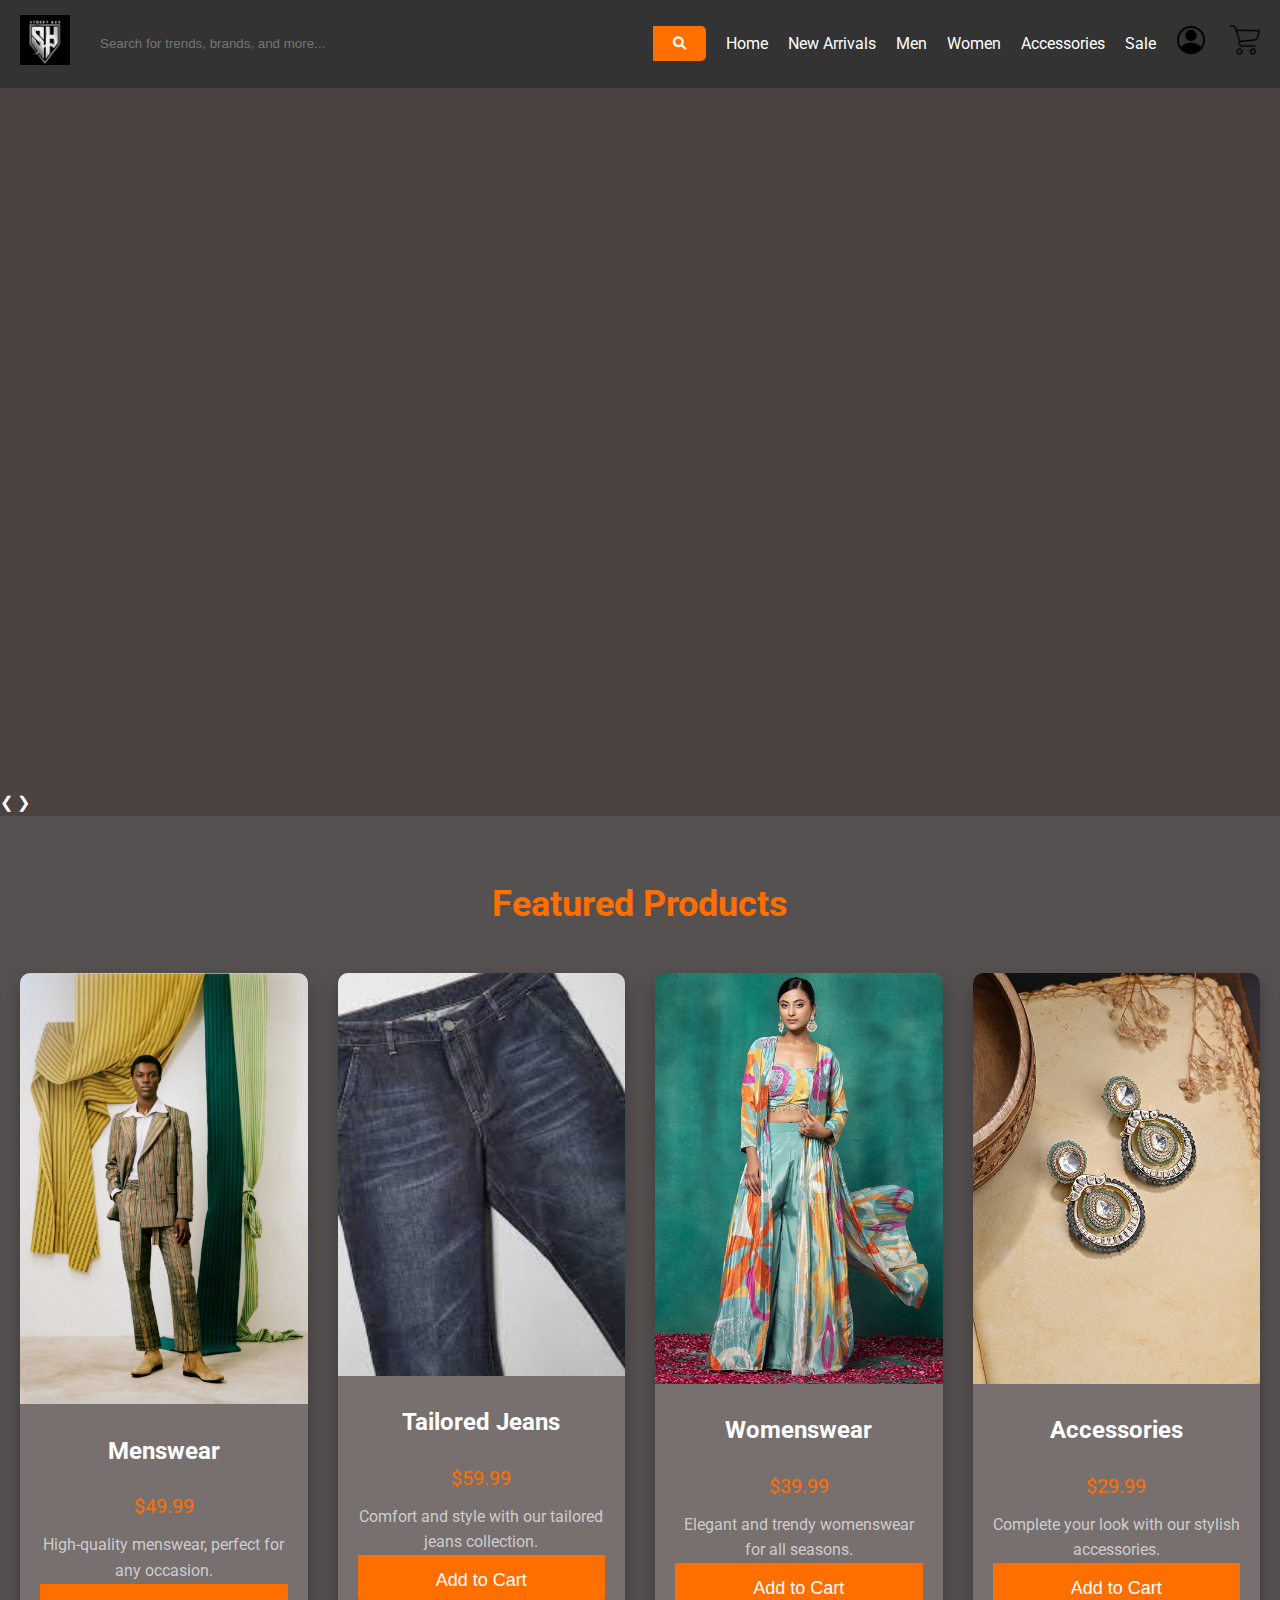
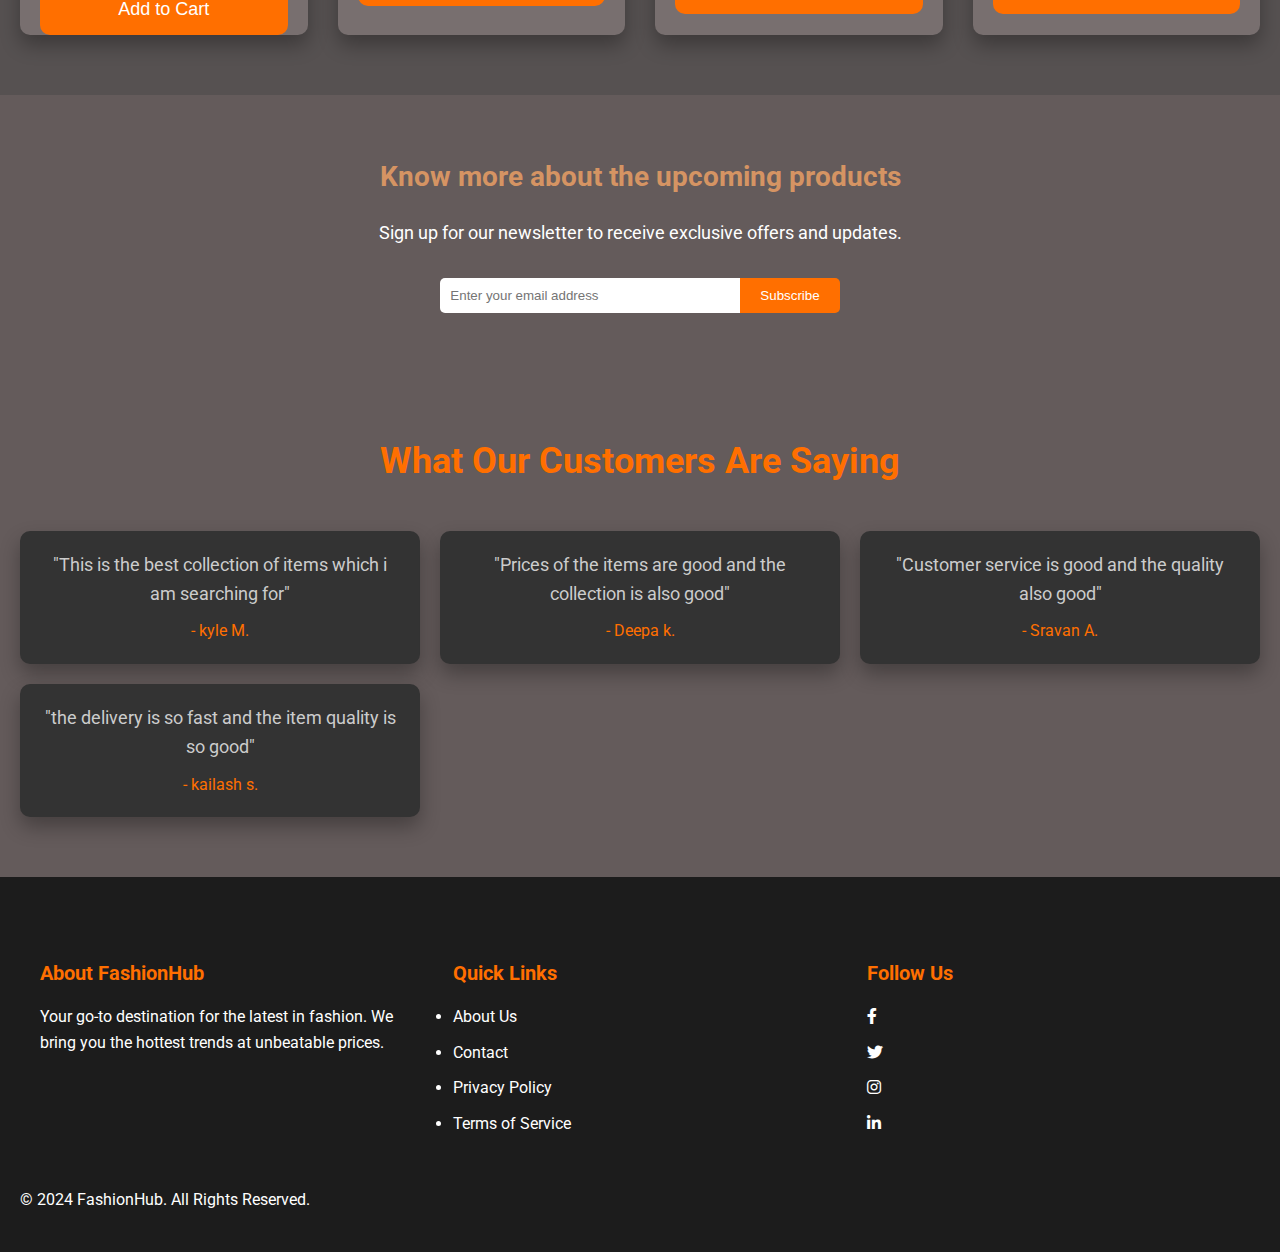
<file: index.html>
<!DOCTYPE html>
<html lang="en">
<head>
    <meta charset="UTF-8">
    <meta name="viewport" content="width=device-width, initial-scale=1.0">
    <title>FashionHub - Elevate Your Style</title>
    <link rel="stylesheet" href="style.css">
    <link rel="stylesheet" href="https://cdnjs.cloudflare.com/ajax/libs/font-awesome/6.0.0-beta3/css/all.min.css">
</head>
<body>

    <!-- Navbar Section -->
    <header class="nav-bar">
        <div class="logo">
            <img src="images/logo.jpg" alt="FashionHub Logo">
        </div>
        <div class="search-box">
            <input type="text" placeholder="Search for trends, brands, and more...">
            <button><i class="fas fa-search"></i></button>
        </div>
        <nav class="nav-links">
            <a href="index.html">Home</a>
            <a href="newarrivals.html">New Arrivals</a>
            <a href="Men.html">Men</a>
            <a href="Women.html">Women</a>
            <a href="accessories.html">Accessories</a>
            <a href="newarrivals.html">Sale</a>
        </nav>
        <div class="nav-icon">
            <img src="images/account.png" alt="Account">
            <img src="images/shopping-cart.png" alt="Cart">
        </div>
    </header>

    <!-- Hero Section -->
    <section class="hero-section">
        <div class="hero-slider">
            <div class="hero-slide">
                <img src="images/summercollection.webp" alt="Summer Collection">
                <div class="slide-overlay">
                    <h1>Summer Collection</h1>
                    <p>Hot styles for a hotter season.</p>
                    <button>Shop Now</button>
                </div>
            </div>
            <div class="hero-slide">
                <img src="images/newarrivals.jpg" alt="New Arrivals">
                <div class="slide-overlay">
                    <h1>New Arrivals</h1>
                    <p>Stay ahead of the trends.</p>
                    <button>Discover More</button>
                </div>
            </div>
            <div class="hero-slide">
                <img src="images/streetwear.webp" alt="Streetwear Essentials">
                <div class="slide-overlay">
                    <h1>Streetwear Essentials</h1>
                    <p>Bold looks for the urban jungle.</p>
                    <button>Explore Now</button>
                </div>
            </div>
        </div>
        <div class="slider-controls">
            <span class="prev">&#10094;</span>
            <span class="next">&#10095;</span>
        </div>
    </section>

    <!-- Featured Products Section -->
    <section class="featured-products">
        <h2>Featured Products</h2>
        <div class="product-grid">
            <div class="card">
                <img src="images/menswear.webp" alt="Menswear">
                <h1>Menswear</h1>
                <p class="price">$49.99</p>
                <p>High-quality menswear, perfect for any occasion.</p>
                <p><button>Add to Cart</button></p>
            </div>
            <div class="card">
                <img src="images/tailored.jpg" alt="Tailored Jeans">
                <h1>Tailored Jeans</h1>
                <p class="price">$59.99</p>
                <p>Comfort and style with our tailored jeans collection.</p>
                <p><button>Add to Cart</button></p>
            </div>
            <div class="card">
                <img src="images/womenswear.avif" alt="Womenswear">
                <h1>Womenswear</h1>
                <p class="price">$39.99</p>
                <p>Elegant and trendy womenswear for all seasons.</p>
                <p><button>Add to Cart</button></p>
            </div>
            <div class="card">
                <img src="images/accessories.avif" alt="Accessories">
                <h1>Accessories</h1>
                <p class="price">$29.99</p>
                <p>Complete your look with our stylish accessories.</p>
                <p><button>Add to Cart</button></p>
            </div>
        </div>
    </section>

    <!-- Newsletter Subscription Section -->
    <section class="newsletter">
        <h2>Know more about the upcoming products</h2>
        <p>Sign up for our newsletter to receive exclusive offers and updates.</p>
        <div class="newsletter-box">
            <input type="email" placeholder="Enter your email address">
            <button>Subscribe</button>
        </div>
    </section>

    <!-- Customer Reviews Section -->
    <section class="customer-reviews">
        <h2>What Our Customers Are Saying</h2>
        <div class="review-grid">
            <div class="review-card">
                <p>"This is the best collection of items which i am searching for"</p>
                <span>- kyle M.</span>
            </div>
            <div class="review-card">
                <p>"Prices of the items are good and the collection is also good"</p>
                <span>- Deepa k.</span>
            </div>
            <div class="review-card">
                <p>"Customer service is good and the quality also good"</p>
                <span>- Sravan A.</span>
            </div>
            <div class="review-card">
                <p>"the delivery is so fast and the item quality is so good"</p>
                <span>- kailash s.</span>
            </div>
        </div>
    </section>

    <!-- Footer Section -->
    <footer class="footer">
        <div class="footer-content">
            <div class="footer-section about">
                <h3>About FashionHub</h3>
                <p>Your go-to destination for the latest in fashion. We bring you the hottest trends at unbeatable prices.</p>
            </div>
            <div class="footer-section links">
                <h3>Quick Links</h3>
                <ul>
                    <li><a href="#">About Us</a></li>
                    <li><a href="#">Contact</a></li>
                    <li><a href="#">Privacy Policy</a></li>
                    <li><a href="#">Terms of Service</a></li>
                </ul>
            </div>
            <div class="footer-section social">
                <h3>Follow Us</h3>
                <a href="#"><i class="fab fa-facebook-f"></i></a>
                <a href="#"><i class="fab fa-twitter"></i></a>
                <a href="#"><i class="fab fa-instagram"></i></a>
                <a href="#"><i class="fab fa-linkedin-in"></i></a>
            </div>
        </div>
        <div class="footer-bottom">
            <p>&copy; 2024 FashionHub. All Rights Reserved.</p>
        </div>
    </footer>

</body>
</html>
</file>
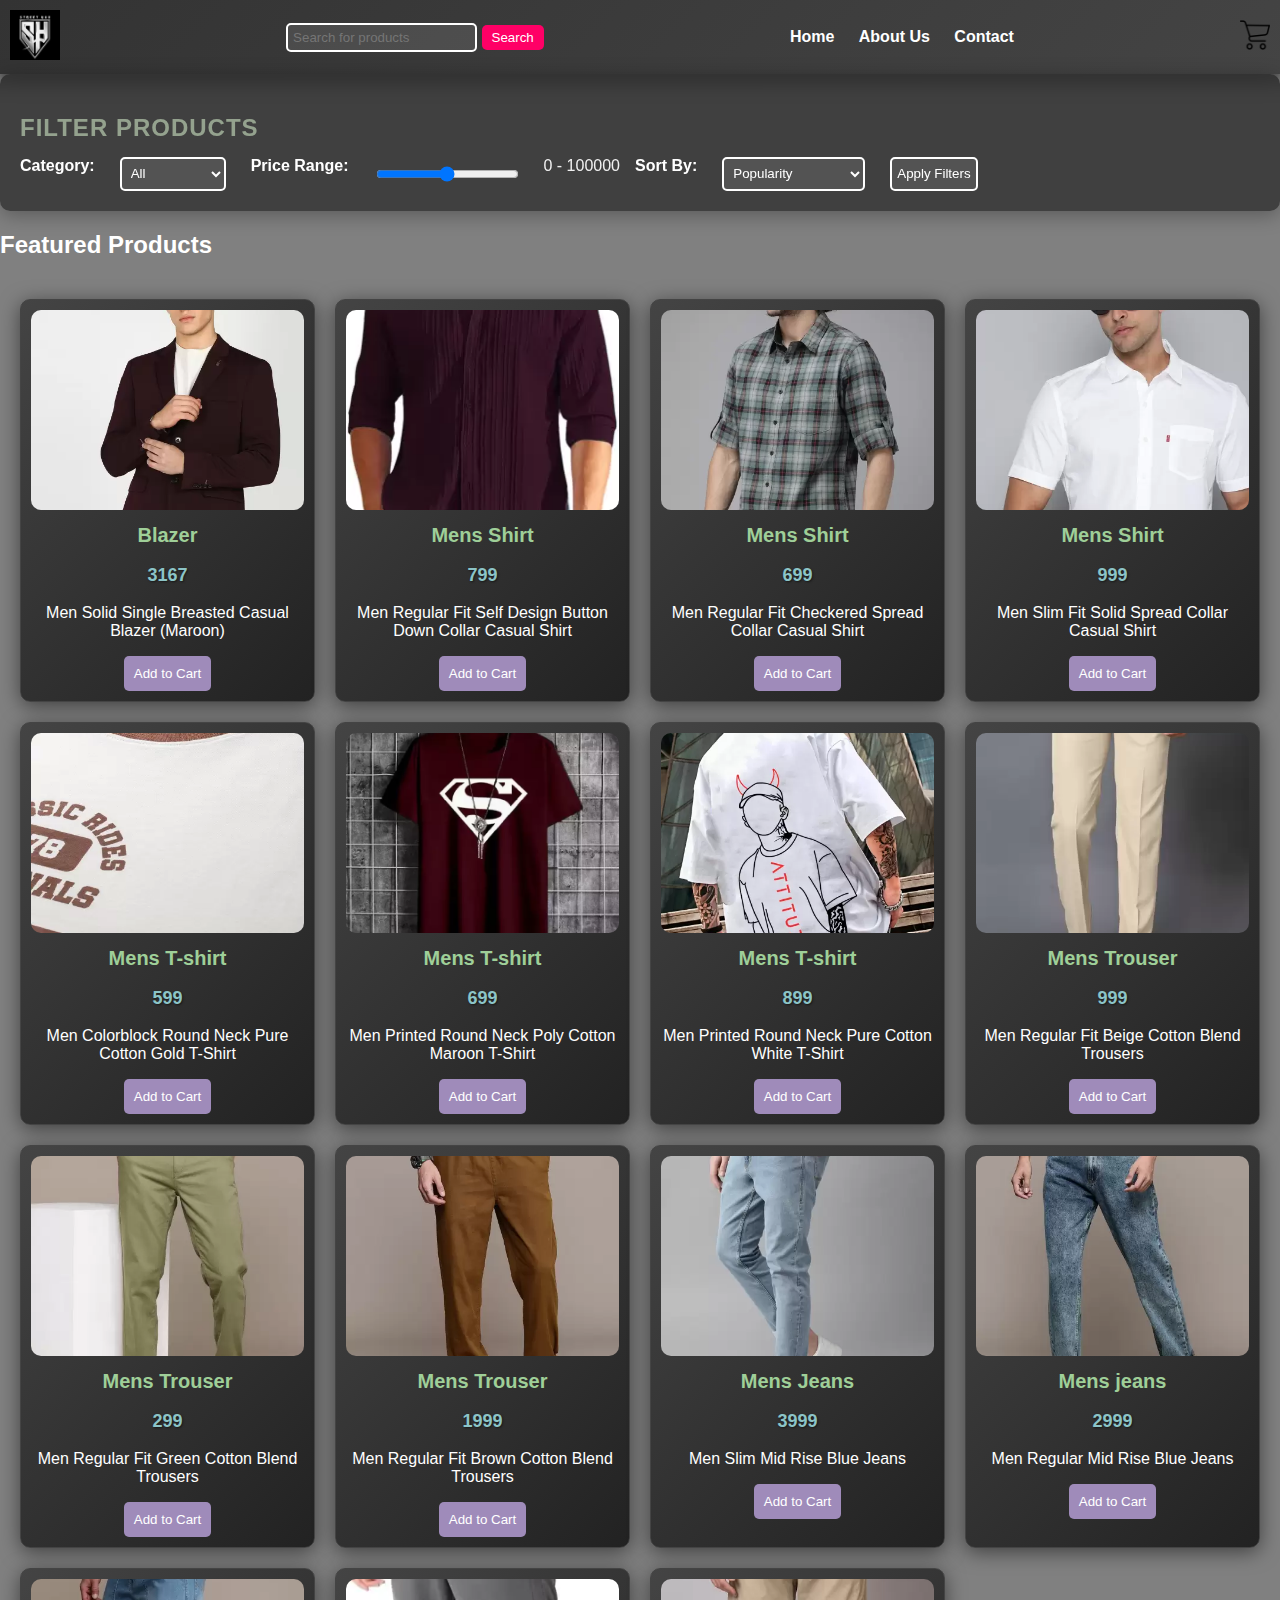
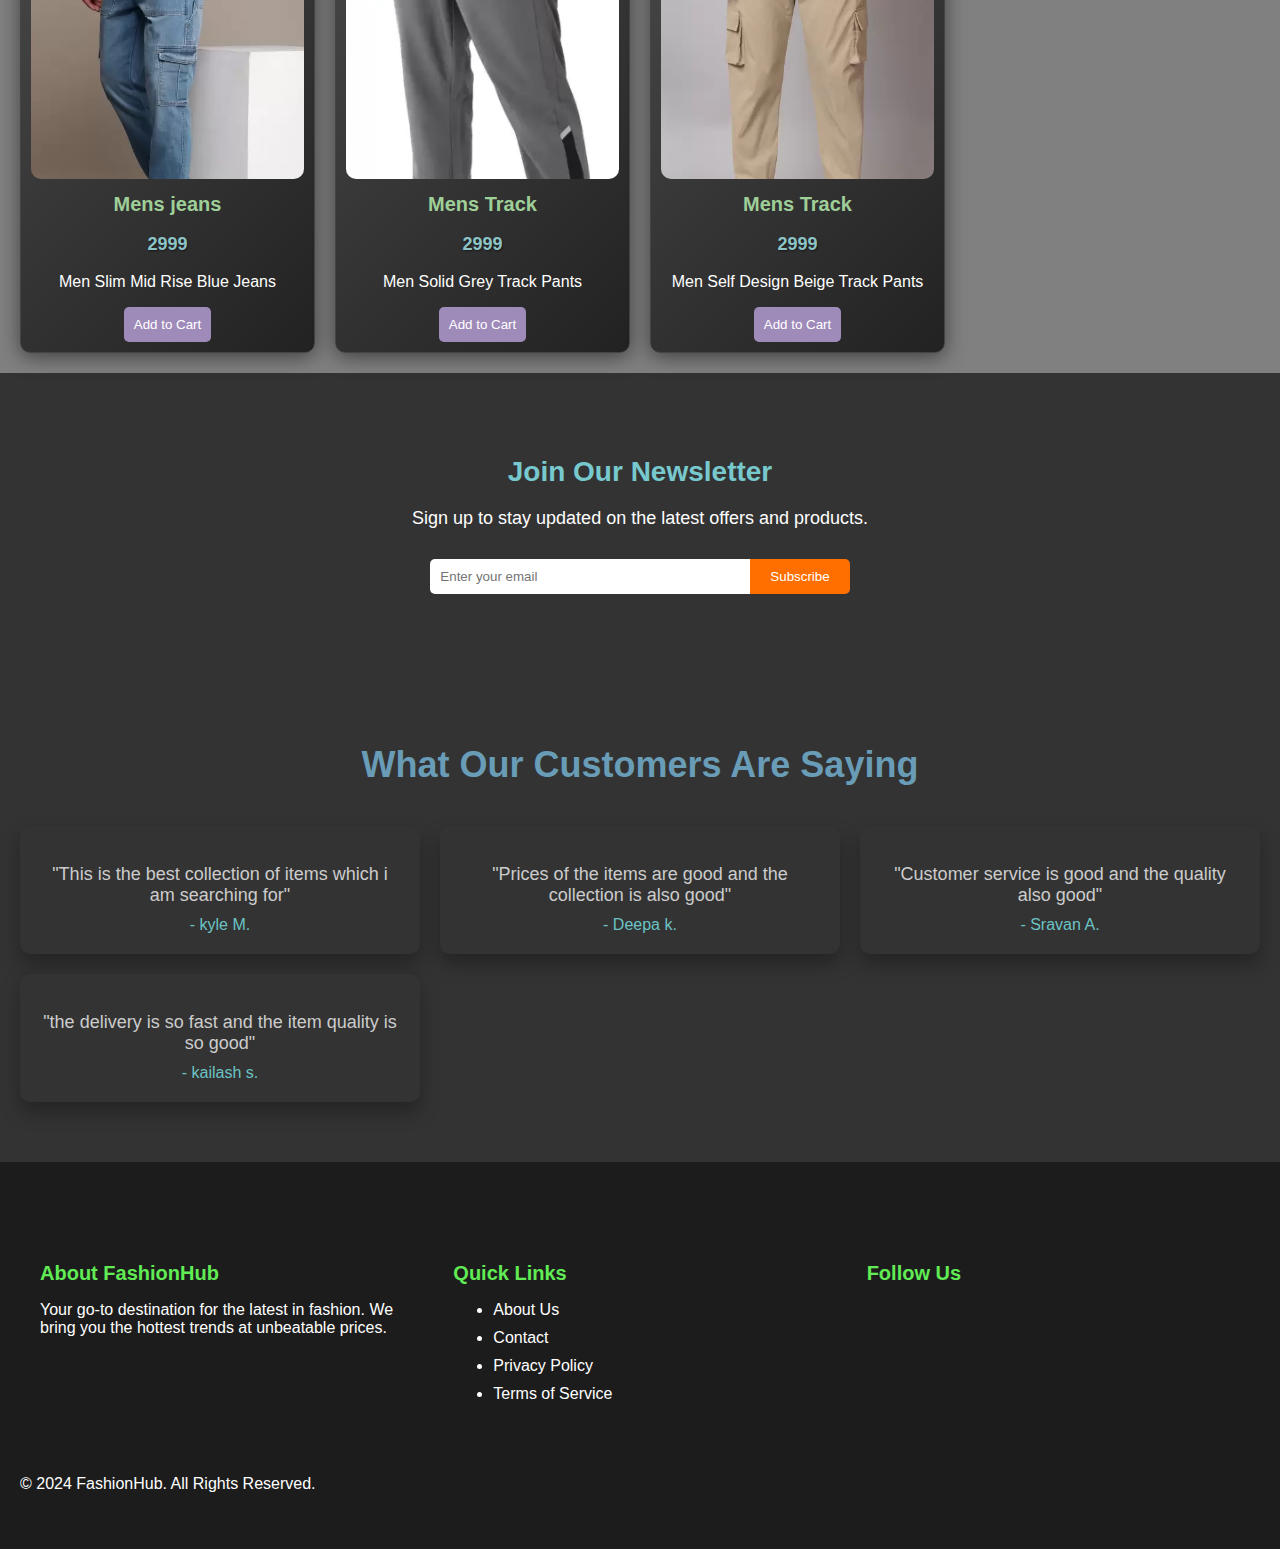
<file: Men.html>
<!DOCTYPE html>
<html lang="en">
<head>
    <meta charset="UTF-8">
    <meta name="viewport" content="width=device-width, initial-scale=1.0">
    <title>Online Shopping Platform</title>
    <link rel="stylesheet" href="index.css">
</head>
<body>

    <!-- Navbar -->
    <div class="nav-bar">
        <div class="logo">
            <a href="index.html"><img src="images/logo.jpg" alt="Logo"></a>
        </div>
        <div class="search-box">
            <input type="text" placeholder="Search for products">
            <button type="submit">Search</button>
        </div>
        <div class="nav-links">
            <a href="index.html">Home</a>
            <a href="about.html">About Us</a>
            <a href="contact.html">Contact</a>
        </div>
        <div class="nav-icon">
            <a target = "_blank" href="cart.html"><img src="images/shopping-cart.png" alt="Cart"></a>
        </div>
    </div>
     <!-- Filter Section -->
     <div class="filter-section">
        <h2>Filter Products</h2>
        <form>
            <label for="category">Category:</label>
            <select id="category" name="category">
                <option value="all">All</option>
                <option value="clothing">Clothing</option>
                <option value="footwear">Footwear</option>
                <option value="accessories">Accessories</option>
            </select>

            <label for="price-range">Price Range:</label>
            <input type="range" id="price-range" name="price-range" min="0" max="1000">
            <span id="price-range-value">0 - 100000</span>

            <label for="sort">Sort By:</label>
            <select id="sort" name="sort">
                <option value="popularity">Popularity</option>
                <option value="newest">Newest</option>
                <option value="price-low-high">Price: Low to High</option>
                <option value="price-high-low">Price: High to Low</option>
            </select>

            <button type="submit">Apply Filters</button>
        </form>
    </div>
    <!-- Featured Products Section -->
    <section class="featured-products">
        <h2>Featured Products</h2>
        <div class="product-grid">
            <div class="card">
                <img src="images/mensblazer.webp" alt="Product 1">
                <h1>Blazer </h1>
                <p class="price">3167</p>
                <p>Men Solid Single Breasted Casual Blazer  (Maroon)</p>
                <button>Add to Cart</button>
            </div>
            <div class="card">
                <img src="images/mensshirt.webp" alt="Product 2">
                <h1>Mens Shirt</h1>
                <p class="price">799</p>
                <p>Men Regular Fit Self Design Button Down Collar Casual Shirt</p>
                <button>Add to Cart</button>
            </div>
            <div class="card">
                <img src="images/mensshirt2.webp" alt="Product 3">
                <h1>Mens Shirt</h1>
                <p class="price">699</p>
                <p>Men Regular Fit Checkered Spread Collar Casual Shirt</p>
                <button>Add to Cart</button>
            </div>
            <div class="card">
                <img src="images/mensshirt3.webp" alt="Product 2">
                <h1>Mens Shirt</h1>
                <p class="price">999</p>
                <p>Men Slim Fit Solid Spread Collar Casual Shirt</p>
                <button>Add to Cart</button>
            </div>
            <div class="card">
                <img src="images/mentshirt1.webp" alt="Product 2">
                <h1>Mens T-shirt</h1>
                <p class="price">599</p>
                <p>Men Colorblock Round Neck Pure Cotton Gold T-Shirt</p>
                <button>Add to Cart</button>
            </div>
            <div class="card">
                <img src="images/mentshirt2.webp" alt="Product 2">
                <h1>Mens T-shirt</h1>
                <p class="price">699</p>
                <p>Men Printed Round Neck Poly Cotton Maroon T-Shirt</p>
                <button>Add to Cart</button>
            </div>
            <div class="card">
                <img src="images/mentshirt3.webp" alt="Product 2">
                <h1>Mens T-shirt</h1>
                <p class="price">899</p>
                <p>Men Printed Round Neck Pure Cotton White T-Shirt</p>
                <button>Add to Cart</button>
            </div>
            <div class="card">
                <img src="images/mentrou1.webp" alt="Product 2">
                <h1>Mens Trouser</h1>
                <p class="price">999</p>
                <p>Men Regular Fit Beige Cotton Blend Trousers</p>
                <button>Add to Cart</button>
            </div>
            <div class="card">
                <img src="images/mentrou2.webp" alt="Product 2">
                <h1>Mens Trouser</h1>
                <p class="price">299</p>
                <p>Men Regular Fit Green Cotton Blend Trousers</p>
                <button>Add to Cart</button>
            </div>
            <div class="card">
                <img src="images/mentrou3.webp" alt="Product 2">
                <h1>Mens Trouser</h1>
                <p class="price">1999</p>
                <p>Men Regular Fit Brown Cotton Blend Trousers</p>
                <button>Add to Cart</button>
            </div>
            <div class="card">
                <img src="images/menjeans1.webp" alt="Product 2">
                <h1>Mens Jeans</h1>
                <p class="price">3999</p>
                <p>Men Slim Mid Rise Blue Jeans</p>
                <button>Add to Cart</button>
            </div>
            <div class="card">
                <img src="images/menjeans2.webp" alt="Product 2">
                <h1>Mens jeans</h1>
                <p class="price">2999</p>
                <p>Men Regular Mid Rise Blue Jeans</p>
                <button>Add to Cart</button>
            </div>
            <div class="card">
                <img src="images/menjeans3.webp" alt="Product 2">
                <h1>Mens jeans</h1>
                <p class="price">2999</p>
                <p>Men Slim Mid Rise Blue Jeans</p>
                <button>Add to Cart</button>
            </div>
            <div class="card">
                <img src="images/mentrack1.webp" alt="Product 2">
                <h1>Mens Track</h1>
                <p class="price">2999</p>
                <p>Men Solid Grey Track Pants</p>
                <button>Add to Cart</button>
            </div>
            <div class="card">
                <img src="images/mentrack2.webp" alt="Product 2">
                <h1>Mens Track</h1>
                <p class="price">2999</p>
                <p>Men Self Design Beige Track Pants</p>
                <button>Add to Cart</button>
            </div>
        </div>
    </section>

    <!-- Newsletter Section -->
    <section class="newsletter">
        <h2>Join Our Newsletter</h2>
        <p>Sign up to stay updated on the latest offers and products.</p>
        <div class="newsletter-box">
            <input type="email" placeholder="Enter your email">
            <button type="submit">Subscribe</button>
        </div>
    </section>

    <!-- Customer Reviews Section -->
    <section class="customer-reviews">
        <h2>What Our Customers Are Saying</h2>
        <div class="review-grid">
            <div class="review-card">
                <p>"This is the best collection of items which i am searching for"</p>
                <span>- kyle M.</span>
            </div>
            <div class="review-card">
                <p>"Prices of the items are good and the collection is also good"</p>
                <span>- Deepa k.</span>
            </div>
            <div class="review-card">
                <p>"Customer service is good and the quality also good"</p>
                <span>- Sravan A.</span>
            </div>
            <div class="review-card">
                <p>"the delivery is so fast and the item quality is so good"</p>
                <span>- kailash s.</span>
            </div>
        </div>
    </section>

    <!-- Footer -->
    <footer class="footer">
        <div class="footer-content">
            <div class="footer-section about">
                <h3>About FashionHub</h3>
                <p>Your go-to destination for the latest in fashion. We bring you the hottest trends at unbeatable prices.</p>
            </div>
            <div class="footer-section links">
                <h3>Quick Links</h3>
                <ul>
                    <li><a href="#">About Us</a></li>
                    <li><a href="#">Contact</a></li>
                    <li><a href="#">Privacy Policy</a></li>
                    <li><a href="#">Terms of Service</a></li>
                </ul>
            </div>
            <div class="footer-section social">
                <h3>Follow Us</h3>
                <a href="#"><i class="fab fa-facebook-f"></i></a>
                <a href="#"><i class="fab fa-twitter"></i></a>
                <a href="#"><i class="fab fa-instagram"></i></a>
                <a href="#"><i class="fab fa-linkedin-in"></i></a>
            </div>
        </div>
        <div class="footer-bottom">
            <p>&copy; 2024 FashionHub. All Rights Reserved.</p>
        </div>
    </footer>

</body>
</html>
</file>
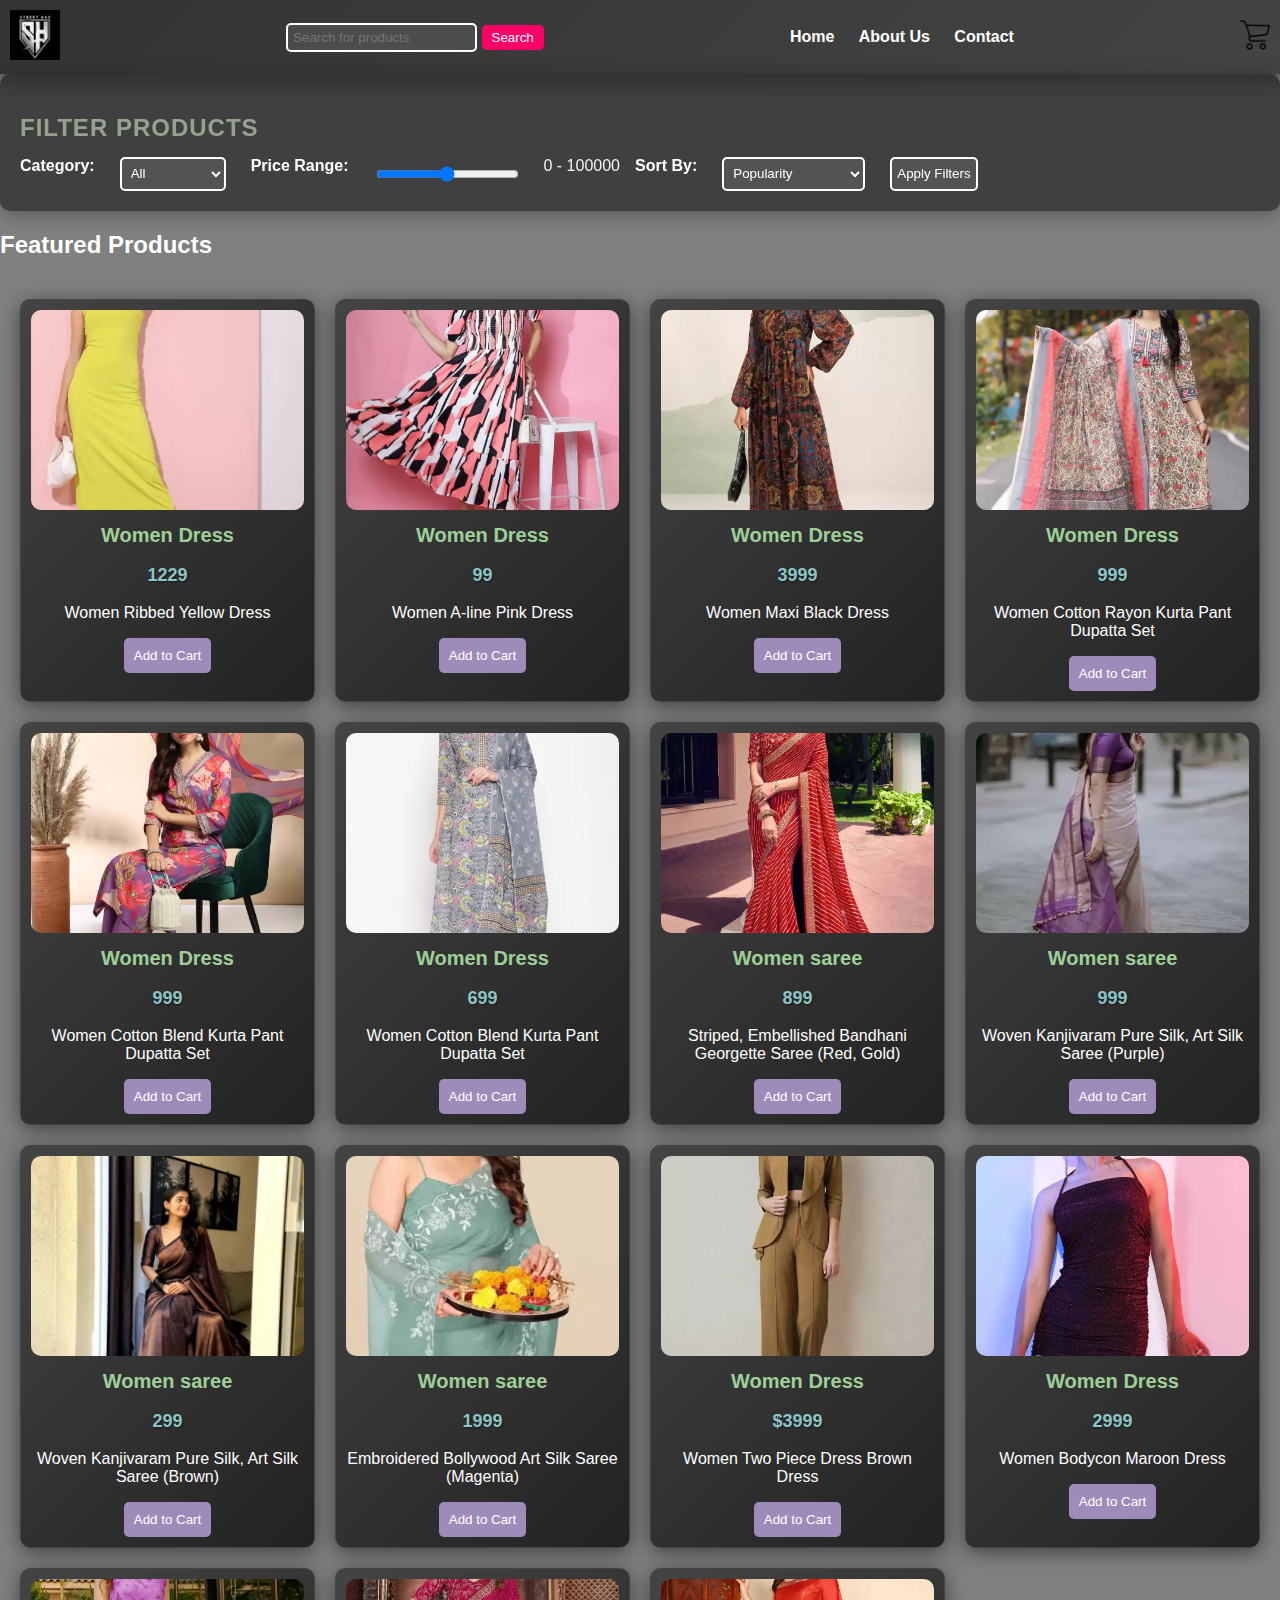
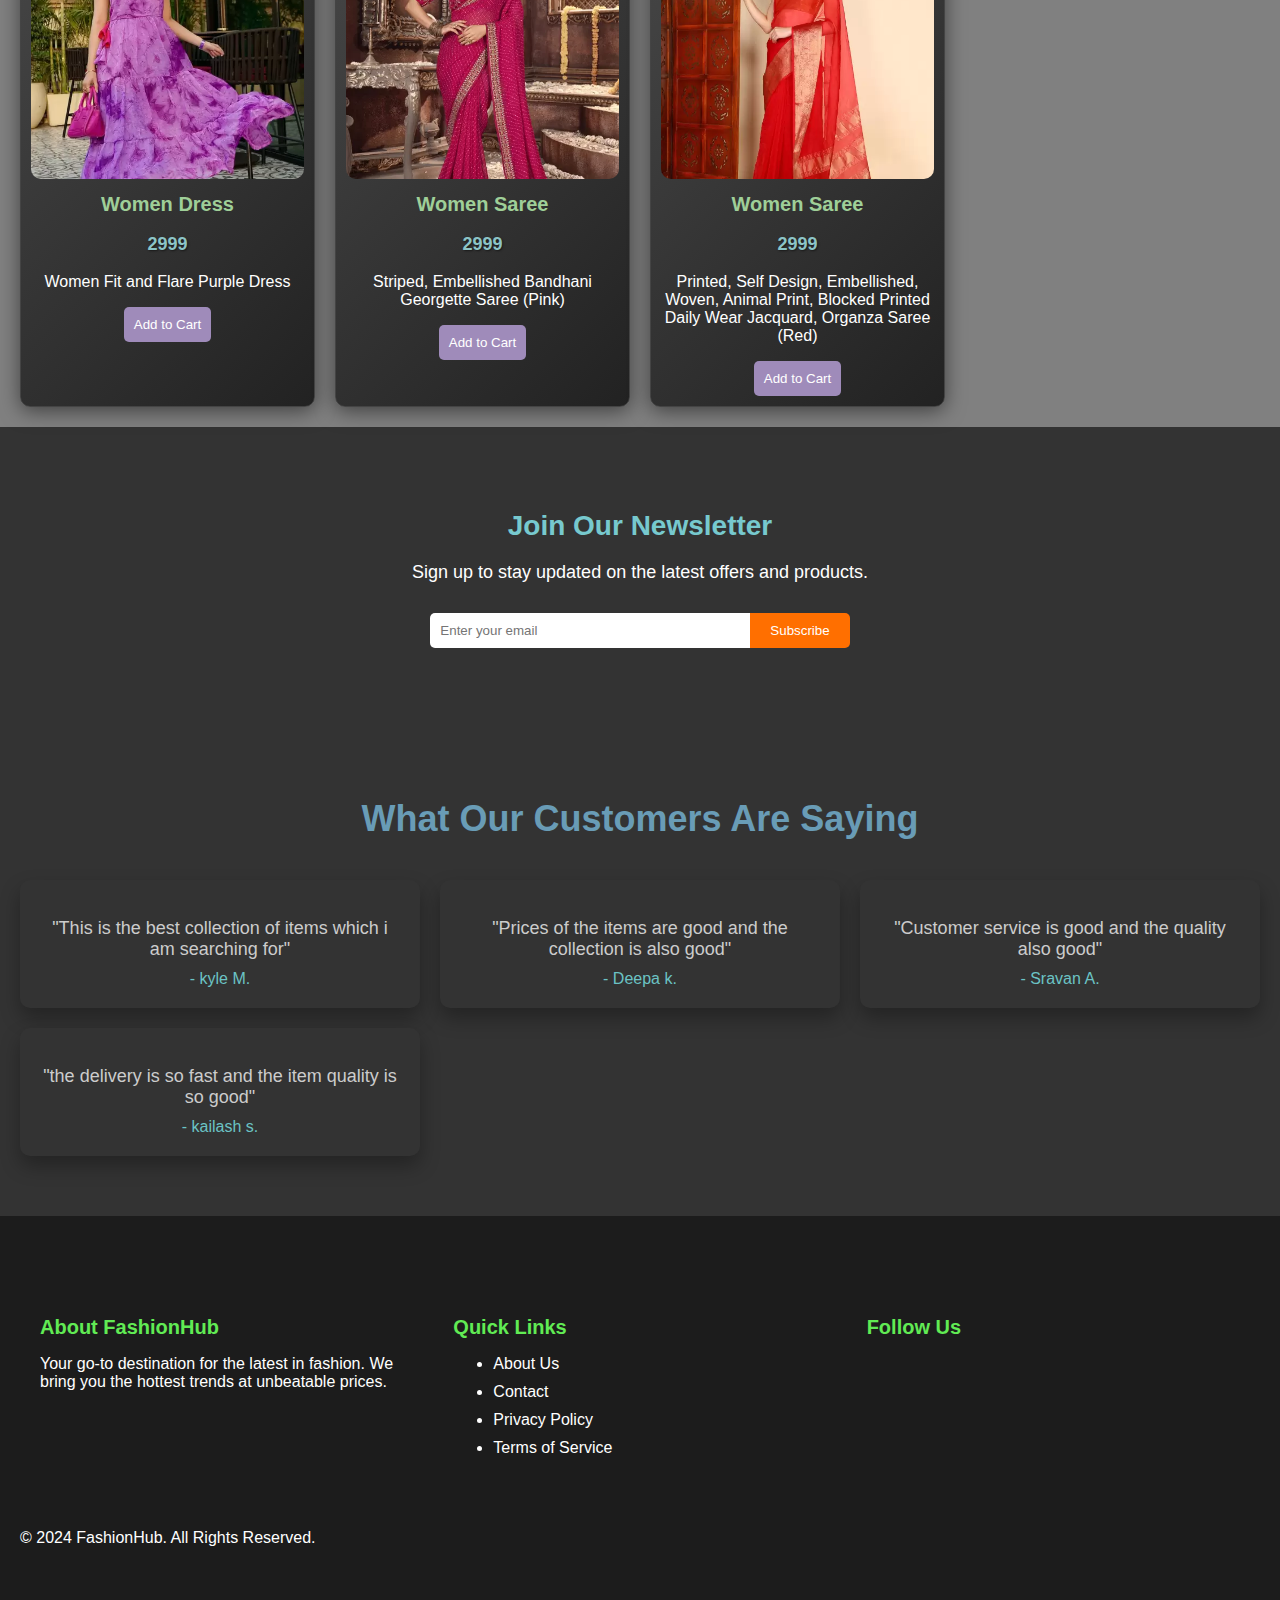
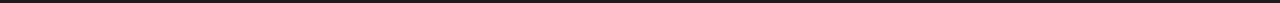
<file: Women.html>
<!DOCTYPE html>
<html lang="en">
<head>
    <meta charset="UTF-8">
    <meta name="viewport" content="width=device-width, initial-scale=1.0">
    <title>Online Shopping Platform</title>
    <link rel="stylesheet" href="index.css">
</head>
<body>

    <!-- Navbar -->
    <div class="nav-bar">
        <div class="logo">
            <a href="index.html"><img src="images/logo.jpg" alt="Logo"></a>
        </div>
        <div class="search-box">
            <input type="text" placeholder="Search for products">
            <button type="submit">Search</button>
        </div>
        <div class="nav-links">
            <a href="index.html">Home</a>
            <a href="about.html">About Us</a>
            <a href="contact.html">Contact</a>
        </div>
        <div class="nav-icon">
            <a target = "_blank" href="cart.html"><img src="images/shopping-cart.png" alt="Cart"></a>
        </div>
    </div>
     <!-- Filter Section -->
     <div class="filter-section">
        <h2>Filter Products</h2>
        <form>
            <label for="category">Category:</label>
            <select id="category" name="category">
                <option value="all">All</option>
                <option value="clothing">Clothing</option>
                <option value="footwear">Footwear</option>
                <option value="accessories">Accessories</option>
            </select>

            <label for="price-range">Price Range:</label>
            <input type="range" id="price-range" name="price-range" min="0" max="1000">
            <span id="price-range-value">0 - 100000</span>

            <label for="sort">Sort By:</label>
            <select id="sort" name="sort">
                <option value="popularity">Popularity</option>
                <option value="newest">Newest</option>
                <option value="price-low-high">Price: Low to High</option>
                <option value="price-high-low">Price: High to Low</option>
            </select>

            <button type="submit">Apply Filters</button>
        </form>
    </div>
    <!-- Featured Products Section -->
    <section class="featured-products">
        <h2>Featured Products</h2>
        <div class="product-grid">
            <div class="card">
                <img src="images/womendress1.webp" alt="Product 1">
                <h1>Women Dress </h1>
                <p class="price">1229</p>
                <p>Women Ribbed Yellow Dress</p>
                <button>Add to Cart</button>
            </div>
            <div class="card">
                <img src="images/womendress2.webp" alt="Product 2">
                <h1>Women Dress</h1>
                <p class="price">99</p>
                <p>Women A-line Pink Dress</p>
                <button>Add to Cart</button>
            </div>
            <div class="card">
                <img src="images/womendress3.webp" alt="Product 3">
                <h1>Women Dress</h1>
                <p class="price">3999</p>
                <p>Women Maxi Black Dress</p>
                <button>Add to Cart</button>
            </div>
            <div class="card">
                <img src="images/womendress4.webp" alt="Product 2">
                <h1>Women Dress</h1>
                <p class="price">999</p>
                <p>Women Cotton Rayon Kurta Pant Dupatta Set</p>
                <button>Add to Cart</button>
            </div>
            <div class="card">
                <img src="images/womendress5.webp" alt="Product 2">
                <h1>Women Dress</h1>
                <p class="price">999</p>
                <p>Women Cotton Blend Kurta Pant Dupatta Set</p>
                <button>Add to Cart</button>
            </div>
            <div class="card">
                <img src="images/womendress6.webp" alt="Product 2">
                <h1>Women Dress</h1>
                <p class="price">699</p>
                <p>Women Cotton Blend Kurta Pant Dupatta Set</p>
                <button>Add to Cart</button>
            </div>
            <div class="card">
                <img src="images/womensaree1.webp" alt="Product 2">
                <h1>Women saree</h1>
                <p class="price">899</p>
                <p>Striped, Embellished Bandhani Georgette Saree  (Red, Gold)</p>
                <button>Add to Cart</button>
            </div>
            <div class="card">
                <img src="images/womensaree2.webp" alt="Product 2">
                <h1>Women saree</h1>
                <p class="price">999</p>
                <p>Woven Kanjivaram Pure Silk, Art Silk Saree  (Purple)</p>
                <button>Add to Cart</button>
            </div>
            <div class="card">
                <img src="images/womensaree3.webp" alt="Product 2">
                <h1>Women saree</h1>
                <p class="price">299</p>
                <p>Woven Kanjivaram Pure Silk, Art Silk Saree  (Brown)</p>
                <button>Add to Cart</button>
            </div>
            <div class="card">
                <img src="images/womensaree4.webp" alt="Product 2">
                <h1>Women saree</h1>
                <p class="price">1999</p>
                <p>Embroidered Bollywood Art Silk Saree  (Magenta)</p>
                <button>Add to Cart</button>
            </div>
            <div class="card">
                <img src="images/womendress7.webp" alt="Product 2">
                <h1>Women Dress</h1>
                <p class="price">$3999</p>
                <p>Women Two Piece Dress Brown Dress</p>
                <button>Add to Cart</button>
            </div>
            <div class="card">
                <img src="images/womendress9.webp" alt="Product 2">
                <h1>Women Dress</h1>
                <p class="price">2999</p>
                <p>Women Bodycon Maroon Dress</p>
                <button>Add to Cart</button>
            </div>
            <div class="card">
                <img src="images/womendress10.webp" alt="Product 2">
                <h1>Women Dress</h1>
                <p class="price">2999</p>
                <p>Women Fit and Flare Purple Dress</p>
                <button>Add to Cart</button>
            </div>
            <div class="card">
                <img src="images/womensaree5.webp" alt="Product 2">
                <h1>Women Saree</h1>
                <p class="price">2999</p>
                <p>Striped, Embellished Bandhani Georgette Saree  (Pink)</p>
                <button>Add to Cart</button>
            </div>
            <div class="card">
                <img src="images/womensaree6.webp" alt="Product 2">
                <h1>Women Saree</h1>
                <p class="price">2999</p>
                <p>Printed, Self Design, Embellished, Woven, Animal Print, Blocked Printed Daily Wear Jacquard, Organza Saree  (Red)</p>
                <button>Add to Cart</button>
            </div>
        </div>
    </section>

    <!-- Newsletter Section -->
    <section class="newsletter">
        <h2>Join Our Newsletter</h2>
        <p>Sign up to stay updated on the latest offers and products.</p>
        <div class="newsletter-box">
            <input type="email" placeholder="Enter your email">
            <button type="submit">Subscribe</button>
        </div>
    </section>

    <!-- Customer Reviews Section -->
    <section class="customer-reviews">
        <h2>What Our Customers Are Saying</h2>
        <div class="review-grid">
            <div class="review-card">
                <p>"This is the best collection of items which i am searching for"</p>
                <span>- kyle M.</span>
            </div>
            <div class="review-card">
                <p>"Prices of the items are good and the collection is also good"</p>
                <span>- Deepa k.</span>
            </div>
            <div class="review-card">
                <p>"Customer service is good and the quality also good"</p>
                <span>- Sravan A.</span>
            </div>
            <div class="review-card">
                <p>"the delivery is so fast and the item quality is so good"</p>
                <span>- kailash s.</span>
            </div>
        </div>
    </section>

    <!-- Footer -->
    <footer class="footer">
        <div class="footer-content">
            <div class="footer-section about">
                <h3>About FashionHub</h3>
                <p>Your go-to destination for the latest in fashion. We bring you the hottest trends at unbeatable prices.</p>
            </div>
            <div class="footer-section links">
                <h3>Quick Links</h3>
                <ul>
                    <li><a href="#">About Us</a></li>
                    <li><a href="#">Contact</a></li>
                    <li><a href="#">Privacy Policy</a></li>
                    <li><a href="#">Terms of Service</a></li>
                </ul>
            </div>
            <div class="footer-section social">
                <h3>Follow Us</h3>
                <a href="#"><i class="fab fa-facebook-f"></i></a>
                <a href="#"><i class="fab fa-twitter"></i></a>
                <a href="#"><i class="fab fa-instagram"></i></a>
                <a href="#"><i class="fab fa-linkedin-in"></i></a>
            </div>
        </div>
        <div class="footer-bottom">
            <p>&copy; 2024 FashionHub. All Rights Reserved.</p>
        </div>
    </footer>

</body>
</html>
</file>
<file: style.css>
@import url('https://fonts.googleapis.com/css2?family=Roboto:wght@400;700&display=swap');

* {
    margin: 0;
    padding: 0;
    box-sizing: border-box;
}

body {
    font-family: 'Roboto', sans-serif;
    background-color: #4d4242;
    color: #ffffff;
    line-height: 1.6;
    overflow-x: hidden;
}

/* Navbar Styling */
.nav-bar {
    display: flex;
    justify-content: space-between;
    align-items: center;
    background-color: #454343;
    padding: 15px 20px;
    position: fixed;
    width: 100%;
    top: 0;
    z-index: 1000;
    transition: background-color 0.3s ease;
}

.nav-bar:hover {
    background-color: #333333;
}

.logo img {
    width: 50px;
    cursor: pointer;
}

.search-box {
    display: flex;
    flex: 1;
    margin: 0 20px;
}

.search-box input {
    flex: 1;
    padding: 10px;
    border: none;
    border-radius: 5px 0 0 5px;
    background-color: #333333;
    color: #ffffff;
}

.search-box button {
    padding: 10px 20px;
    border-radius: 0 5px 5px 0;
    background-color: #ff6f00;
    color: #ffffff;
    cursor: pointer;
    border: none;
}

.search-box button:hover {
    background-color: #ff8f00;
}

.nav-links {
    display: flex;
    gap: 20px;
}

.nav-links a {
    text-decoration: none;
    color: #ffffff;
    font-size: 16px;
    transition: color 0.3s ease;
}

.nav-links a:hover {
    color: #ff6f00;
}

.nav-icon img {
    width: 30px;
    margin-left: 20px;
}

/* Hero Section Styling */
.hero-section {
    margin-top: 70px;
    position: relative;
    overflow: hidden;
}

.hero-slider {
    position: relative;
    width: 100%;
    height: 80vh;
    display: flex;
    overflow: hidden;
}

.hero-slide {
    position: absolute;
    width: 100%;
    height: 100%;
    display: flex;
    align-items: center;
    justify-content: center;
    opacity: 0;
    animation: fade 15s infinite;
}

.hero-slide img {
    width: 100%;
    height: 100%;
    object-fit: cover;
    filter: brightness(0.7);
}

.slide-overlay {
    position: absolute;
    top: 50%;
    left: 50%;
    transform: translate(-50%, -50%);
    text-align: center;
    color: #ffffff;
}

.slide-overlay h1 {
    font-size: 48px;
    margin-bottom: 20px;
}

.slide-overlay p {
    font-size: 20px;
    margin-bottom: 30px;
}

.slide-overlay button {
    padding: 15px 30px;
    border: none;
    background-color: #ff6f00;
    color: #ffffff;
    cursor: pointer;
    font-size: 18px;
    border-radius: 5px;
}

.slide-overlay button:hover {
    background-color: #ff8f00;
}

/* Animation for slides */
@keyframes fade {
    0% { opacity: 0; }
    5% { opacity: 1; }
    20% { opacity: 1; }
    25% { opacity: 0; }
    100% { opacity: 0; }
}

.hero-slide:nth-child(1) {
    animation-delay: 0s;
}

.hero-slide:nth-child(2) {
    animation-delay: 5s;
}

.hero-slide:nth-child(3) {
    animation-delay: 10s;
}

/* Featured Products Section */
.featured-products {
    padding: 60px 20px;
    text-align: center;
    background-color: #565151;
}

.featured-products h2 {
    font-size: 36px;
    margin-bottom: 40px;
    color: #ff6f00;
    animation: fadeIn 1s ease;
}

.product-grid {
    display: grid;
    grid-template-columns: repeat(auto-fill, minmax(250px, 1fr));
    gap: 30px;
}

.card {
    background-color: #786f6f;
    border-radius: 10px;
    box-shadow: 0 10px 20px rgba(0, 0, 0, 0.3);
    overflow: hidden;
    transition: transform 0.3s ease, box-shadow 0.3s ease;
    animation: fadeInUp 1s ease;
}

.card:hover {
    transform: translateY(-10px);
    box-shadow: 0 15px 25px rgba(0, 0, 0, 0.5);
}

.card img {
    width: 100%;
    height: auto;
}

.card h1 {
    font-size: 24px;
    margin: 20px 0;
    color: #ffffff;
}

.card .price {
    color: #ff6f00;
    font-size: 20px;
    margin-bottom: 10px;
}

.card p {
    padding: 0 20px;
    font-size: 16px;
    color: #cccccc;
}

.card button {
    border: none;
    outline: 0;
    padding: 15px;
    color: white;
    background-color: #ff6f00;
    text-align: center;
    cursor: pointer;
    width: 100%;
    font-size: 18px;
    border-radius: 0 0 10px 10px;
    transition: background-color 0.3s ease;
}

.card button:hover {
    background-color: #ff8f00;
}

/* Newsletter Section Styling */
.newsletter {
    padding: 60px 20px;
    background-color: #645b5b;
    text-align: center;
    animation: fadeIn 1s ease;
}

.newsletter h2 {
    font-size: 28px;
    margin-bottom: 20px;
    color: #d59463;
}

.newsletter p {
    font-size: 18px;
    margin-bottom: 30px;
}

.newsletter-box {
    display: flex;
    justify-content: center;
    align-items: center;
}

.newsletter-box input {
    padding: 10px;
    width: 300px;
    border: none;
    border-radius: 5px 0 0 5px;
    background-color: #ffffff;
    color: #333333;
}

.newsletter-box button {
    padding: 10px 20px;
    background-color: #ff6f00;
    color: #ffffff;
    border: none;
    border-radius: 0 5px 5px 0;
    cursor: pointer;
    transition: background-color 0.3s ease;
}

.newsletter-box button:hover {
    background-color: #ff8f00;
}

/* Customer Reviews Section */
.customer-reviews {
    padding: 60px 20px;
    background-color: #645b5b;
    text-align: center;
    animation: fadeIn 1s ease;
}

.customer-reviews h2 {
    font-size: 36px;
    margin-bottom: 40px;
    color: #ff6f00;
}

.review-grid {
    display: grid;
    grid-template-columns: repeat(auto-fill, minmax(300px, 1fr));
    gap: 20px;
}

.review-card {
    background-color: #333333;
    padding: 20px;
    border-radius: 10px;
    box-shadow: 0 10px 20px rgba(0, 0, 0, 0.3);
    transition: transform 0.3s ease, box-shadow 0.3s ease;
}

.review-card:hover {
    transform: translateY(-10px);
    box-shadow: 0 15px 25px rgba(0, 0, 0, 0.5);
}

.review-card p {
    font-size: 18px;
    color: #cccccc;
    margin-bottom: 10px;
}

.review-card span {
    font-size: 16px;
    color: #ff6f00;
}

/* Footer Section Styling */
.footer {
    background-color: #1c1c1c;
    padding: 40px 20px;
    color: #ffffff;
}

.footer-content {
    display: flex;
    justify-content: space-around;
    align-items: flex-start;
    padding: 20px 0;
}

.footer-section {
    flex: 1;
    padding: 20px;
}

.footer-section h3 {
    font-size: 20px;
    margin-bottom: 15px;
    color: #ff6f00;
}

.footer-section p, .footer-section a {
    font-size: 16px;
    color: #ffffff;
    margin-bottom: 10px;
    text-decoration: none;
    display: block;
}

.footer-section a:hover {
    color: #ff6f00;
}

.social-links {
    display: flex;
    gap: 20px;
}

.social-links img {
    width: 25px;
    cursor: pointer;
    transition: transform 0.3s ease;
}

.social-links img:hover {
    transform: translateY(-3px);
}

/* Media Queries */
@media (max-width: 768px) {
    .nav-bar {
        flex-direction: column;
        align-items: flex-start;
    }

    .nav-links {
        margin-top: 10px;
    }

    .footer-content {
        flex-direction: column;
        text-align: center;
    }
}

@media (max-width: 500px) {
    .hero-slide h1 {
        font-size: 32px;
    }

    .slide-overlay p {
        font-size: 16px;
    }

    .product-grid {
        grid-template-columns: repeat(auto-fill, minmax(200px, 1fr));
    }
}
</file>
<file: index.css>
body {
    font-family: 'Arial', sans-serif;
    margin: 0;
    padding: 0;
    box-sizing: border-box;
    background: grey;
    animation: bg-animation 10s infinite alternate;
    color: white;
}

@keyframes bg-animation {
    0% { background-position: 0% 50%; }
    100% { background-position: 100% 50%; }
}

/* Nav Bar */
.nav-bar {
    display: flex;
    justify-content: space-between;
    align-items: center;
    background: linear-gradient(135deg, #333, #444);
    padding: 10px;
    box-shadow: 0 4px 10px rgba(0, 0, 0, 0.5);
    animation: nav-animation 5s ease-in-out infinite alternate;
}

@keyframes nav-animation {
    0% { background-color: #333; }
    100% { background-color: #555; }
}

.nav-bar .logo img {
    height: 50px;
    transition: transform 0.5s ease;
}

.nav-bar .logo img:hover {
    transform: rotate(360deg);
}

.nav-bar .search-box input {
    padding: 5px;
    border: 2px solid #fff;
    background-color: rgba(255, 255, 255, 0.1);
    color: #fff;
    border-radius: 5px;
    transition: background-color 0.5s ease;
}

.nav-bar .search-box input:focus {
    background-color: rgba(255, 255, 255, 0.3);
}

.nav-bar .search-box button {
    padding: 5px 10px;
    background-color: #f06;
    color: white;
    border: none;
    border-radius: 5px;
    cursor: pointer;
    transition: background-color 0.3s ease;
}

.nav-bar .search-box button:hover {
    background-color: #ff4c4c;
}

.nav-bar .nav-links a {
    color: white;
    margin-left: 20px;
    text-decoration: none;
    font-weight: bold;
    position: relative;
}

.nav-bar .nav-links a:before {
    content: '';
    position: absolute;
    width: 0;
    height: 2px;
    bottom: 0;
    left: 0;
    background-color: #f06;
    transition: width 0.3s;
}

.nav-bar .nav-links a:hover:before {
    width: 100%;
}

.nav-bar .nav-icon img {
    height: 30px;
    transition: transform 0.5s ease;
}

.nav-bar .nav-icon img:hover {
    transform: scale(1.2);
}

/* Filter Section */
.filter-section {
    background-color: rgba(0, 0, 0, 0.5);
    padding: 20px;
    margin-bottom: 20px;
    border-radius: 10px;
    backdrop-filter: blur(10px);
    box-shadow: 0 4px 20px rgba(0, 0, 0, 0.3);
    color: #f0f0f0;
    transition: background-color 0.3s ease;
}

.filter-section:hover {
    background-color: rgba(0, 0, 0, 0.7);
}

.filter-section h2 {
    margin-bottom: 15px;
    font-size: 24px;
    text-transform: uppercase;
    letter-spacing: 1px;
    color: #c0d6b7a7;
}

.filter-section form {
    display: flex;
    flex-wrap: wrap;
    gap: 15px;
}

.filter-section label {
    font-weight: bold;
    margin-right: 10px;
    color: #fff;
}

.filter-section select, 
.filter-section input[type="range"], 
.filter-section button {
    padding: 5px;
    margin-right: 10px;
    border: 2px solid #fff;
    background-color: rgba(255, 255, 255, 0.1);
    color: #fff;
    border-radius: 5px;
    transition: background-color 0.5s ease;
}

.filter-section select:focus, 
.filter-section input[type="range"]:focus, 
.filter-section button:focus {
    background-color: rgba(255, 255, 255, 0.3);
}

/* Product Grid */
.product-grid {
    display: grid;
    grid-template-columns: repeat(auto-fill, minmax(250px, 1fr));
    gap: 20px;
    padding: 20px;
    animation: grid-animation 5s infinite alternate;
}

@keyframes grid-animation {
    0% { transform: translateY(0); }
    100% { transform: translateY(-5px); }
}

.product-grid .card {
    border: 1px solid #444;
    padding: 10px;
    text-align: center;
    background: linear-gradient(135deg, #444, #222);
    border-radius: 10px;
    box-shadow: 0 4px 20px rgba(0, 0, 0, 0.5);
    transition: transform 0.3s ease, background 0.5s ease;
}

.product-grid .card:hover {
    transform: scale(1.05);
    background: linear-gradient(135deg, #555, #333);
}

.product-grid .card img {
    width: 100%;
    height: 200px;
    object-fit: cover;
    border-radius: 10px;
    transition: transform 0.5s ease;
}

.product-grid .card img:hover {
    transform: scale(1.1);
}

.product-grid .card h1 {
    font-size: 20px;
    margin: 10px 0;
    color: #9fcf98;
}

.product-grid .card .price {
    color: rgb(140, 196, 199);
    font-weight: bold;
    font-size: 18px;
    text-shadow: 1px 1px 2px rgba(0, 0, 0, 0.5);
}

.product-grid .card button {
    padding: 10px;
    background-color: rgb(159, 139, 186);
    color: white;
    border: none;
    border-radius: 5px;
    cursor: pointer;
    transition: background-color 0.3s ease, transform 0.3s ease;
}

.product-grid .card button:hover {
    background-color: #ff4c4c;
    transform: translateY(-3px);
}
/* Newsletter Section Styling */
.newsletter {
    padding: 60px 20px;
    background-color: #333333;
    text-align: center;
    animation: fadeIn 1s ease;
}

.newsletter h2 {
    font-size: 28px;
    margin-bottom: 20px;
    color: #77c9ce;
}

.newsletter p {
    font-size: 18px;
    margin-bottom: 30px;
}

.newsletter-box {
    display: flex;
    justify-content: center;
    align-items: center;
}

.newsletter-box input {
    padding: 10px;
    width: 300px;
    border: none;
    border-radius: 5px 0 0 5px;
    background-color: #ffffff;
    color: #333333;
}

.newsletter-box button {
    padding: 10px 20px;
    background-color: #ff6f00;
    color: #ffffff;
    border: none;
    border-radius: 0 5px 5px 0;
    cursor: pointer;
    transition: background-color 0.3s ease;
}

.newsletter-box button:hover {
    background-color: #ff8f00;
}
/* Customer Reviews Section */
.customer-reviews {
    padding: 60px 20px;
    background-color: #333333;
    text-align: center;
    animation: fadeIn 1s ease;
}

.customer-reviews h2 {
    font-size: 36px;
    margin-bottom: 40px;
    color: #699cb6;
}

.review-grid {
    display: grid;
    grid-template-columns: repeat(auto-fill, minmax(300px, 1fr));
    gap: 20px;
}

.review-card {
    background-color: #333333;
    padding: 20px;
    border-radius: 10px;
    box-shadow: 0 10px 20px rgba(0, 0, 0, 0.3);
    transition: transform 0.3s ease, box-shadow 0.3s ease;
}

.review-card:hover {
    transform: translateY(-10px);
    box-shadow: 0 15px 25px rgba(0, 0, 0, 0.5);
}

.review-card p {
    font-size: 18px;
    color: #cccccc;
    margin-bottom: 10px;
}

.review-card span {
    font-size: 16px;
    color: #6bc3c5;
}
/* Footer */
.footer {
    background-color: #1c1c1c;
    padding: 40px 20px;
    color: #ffffff;
}

.footer-content {
    display: flex;
    justify-content: space-around;
    align-items: flex-start;
    padding: 20px 0;
}

.footer-section {
    flex: 1;
    padding: 20px;
}

.footer-section h3 {
    font-size: 20px;
    margin-bottom: 15px;
    color: #61eb54;
}

.footer-section p, .footer-section a {
    font-size: 16px;
    color: #ffffff;
    margin-bottom: 10px;
    text-decoration: none;
    display: block;
}

.footer-section a:hover {
    color: #ff6f00;
}

.social-links {
    display: flex;
    gap: 20px;
}

.social-links img {
    width: 25px;
    cursor: pointer;
    transition: transform 0.3s ease;
}

.social-links img:hover {
    transform: translateY(-3px);
}

/* Media Queries */
@media (max-width: 768px) {
    .nav-bar {
        flex-direction: column;
        align-items: flex-start;
    }

    .nav-links {
        margin-top: 10px;
    }

    .footer-content {
        flex-direction: column;
        text-align: center;
    }
}

@media (max-width: 500px) {
    .hero-slide h1 {
        font-size: 32px;
    }

    .slide-overlay p {
        font-size: 16px;
    }

    .product-grid {
        grid-template-columns: repeat(auto-fill, minmax(200px, 1fr));
    }
}
</file>
